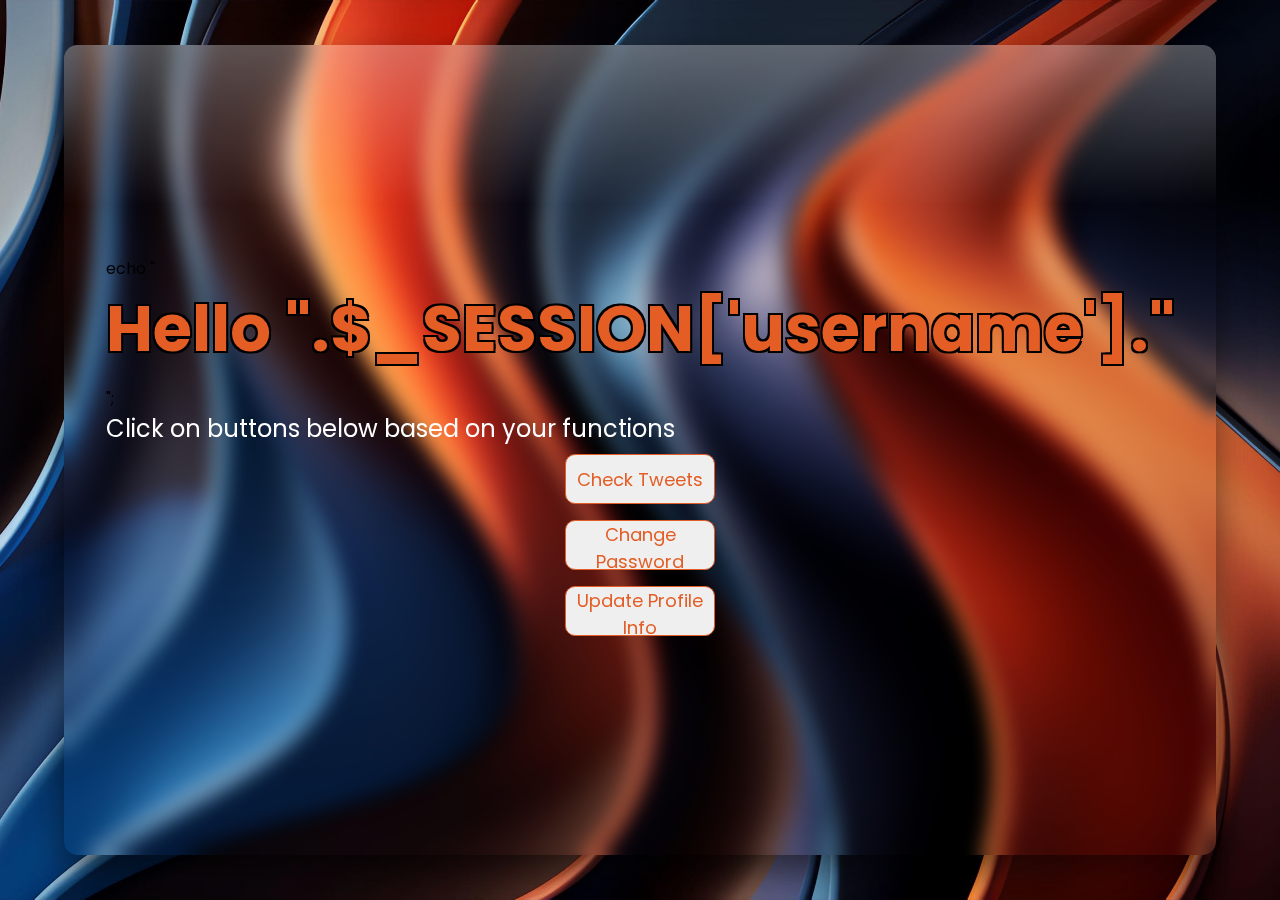
<file: normaluserpage.html>
<!--Authors: Shreyas Girisha, Bala Sai Chukkapalli-->
<?php
<!DOCTYPE html>
<html lang="en">
<head>
  <meta charset="UTF-8">
  <meta name="viewport" content="width=device-width, initial-scale=1.0">
  <title>User - ByteBuddies</title>
  <link rel="stylesheet" href="https://fonts.googleapis.com/css2?family=Poppins:wght@400;700&display=swap">
  <link rel="stylesheet" href="style.css">
</head>
<body>
  <div class="container">
    <div class="content">
      <div class="app-info">
        echo "<h1>Hello ".$_SESSION['username']."</h1>";
        <p>Click on buttons below based on your functions</p>
        <center>
        <a href = "#">
          <button>
            <span>Check Tweets</span>
          </button>
        </a><br>
        <a href = "#">
          <button>
            <span>Change Password</span>
          </button>
        </a><br>
        <a href = "#">
          <button>
            <span>Update Profile Info </span>
          </button>
        </a>
        </center>
      </div>
    </div>
  </div>
</body>
</html>
</file>
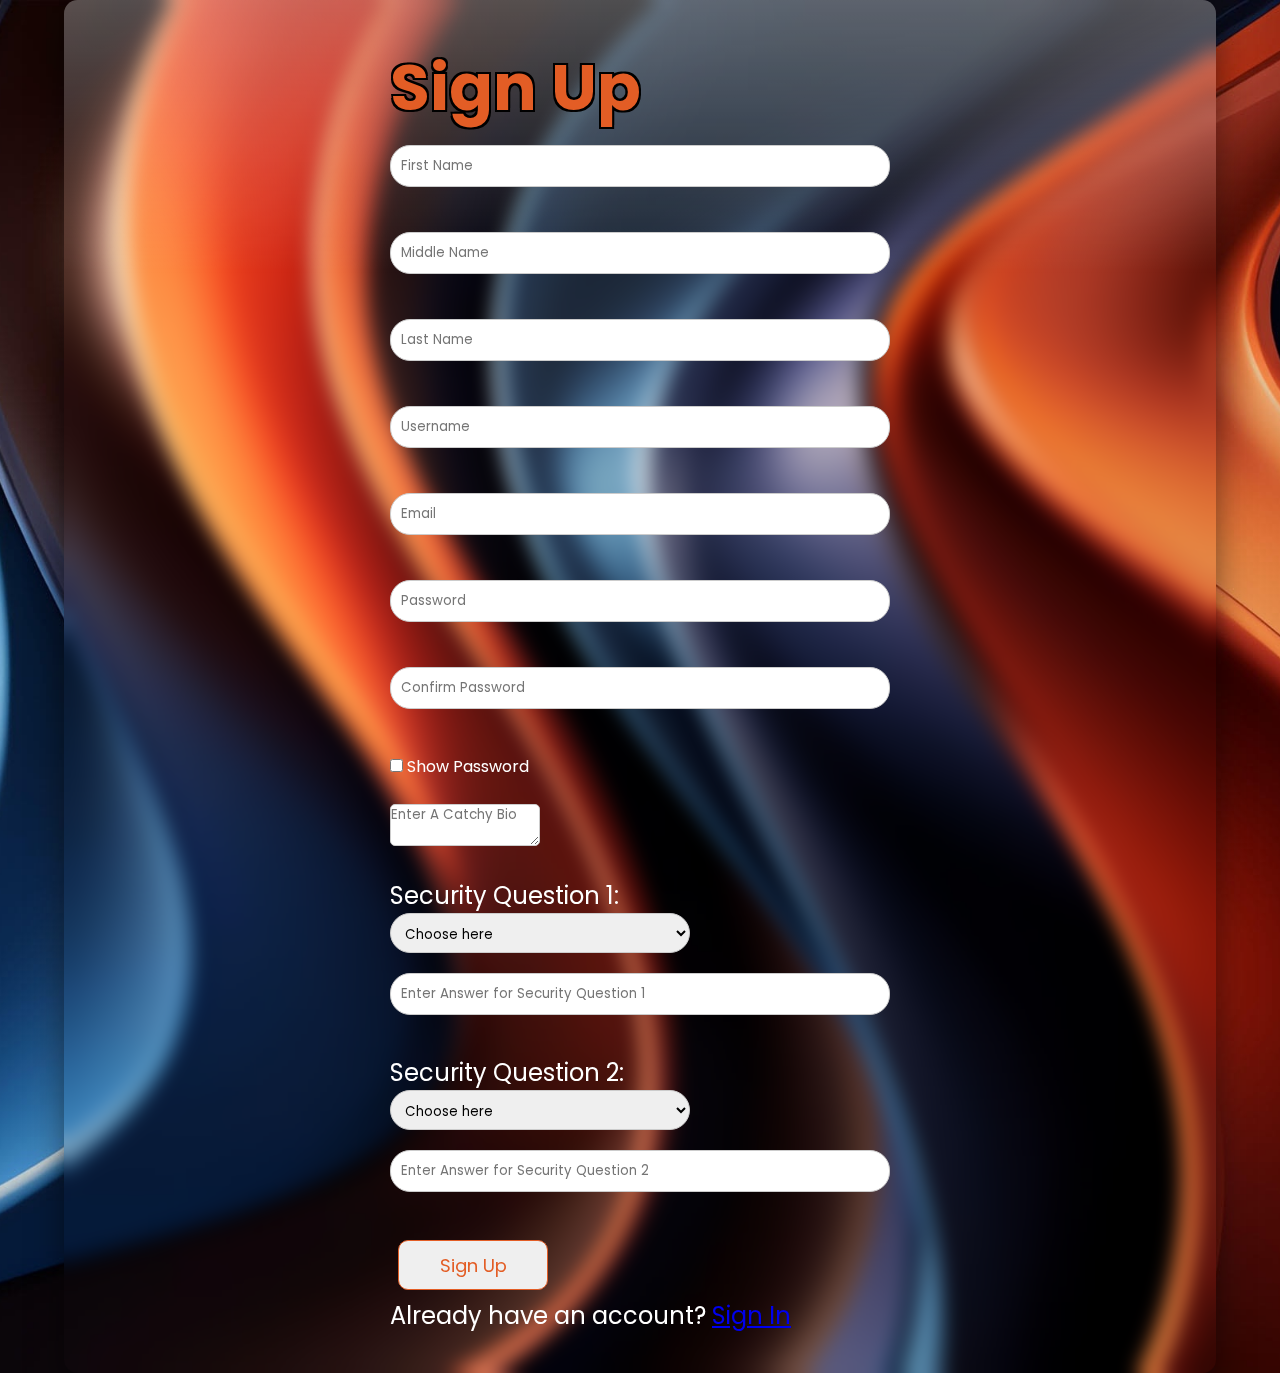
<file: signup.html>
<!DOCTYPE html>
<html lang="en">
<head>
    <meta charset="UTF-8">
    <meta name="viewport" content="width=device-width, initial-scale=1.0">
    <title>Sign Up - ByteBuddies</title>
    <link rel="stylesheet" href="style.css">
    <link rel="stylesheet" href="https://cdnjs.cloudflare.com/ajax/libs/font-awesome/5.15.3/css/all.min.css">
    <script>
        function togglePasswordVisibility() {
            var passwordField1 = document.getElementById("password"); 
            var passwordField2 = document.getElementById("cpassword");
            if (passwordField1.type === "password") {
                passwordField1.type = "text"; 
                passwordField2.type = "text"; 
            } 
            else {
                passwordField1.type = "password"; 
                passwordField2.type = "password";
            }
        } 
        document.addEventListener("DOMContentLoaded", function() {
            var textFields = document.querySelectorAll('.textfield.small');

            textFields.forEach(function(textField) {
                textField.addEventListener('focus', function() {
                    this.classList.remove('small');
                    this.classList.add('large');
                });

                textField.addEventListener('blur', function() {
                    if (this.value === '') {
                        this.classList.remove('large');
                        this.classList.add('small');
                    }
                });
            });
        });
    </script> 
</head>
<body>
    <div class="container">
        <div class="content">
            <h1>Sign Up</h1>
            <form method="post" action="addnewuser.php">
                <input class="textform" type="text" id="firstname" name="firstname" placeholder="First Name" required><br><br>
                <input class="textform" type="text" id="middlename" name="middlename" placeholder="Middle Name"><br><br>
                <input class="textform" type="text" id="lastname" name="lastname" placeholder="Last Name" required><br><br>
                <input class="textform" type="text" id="username" name="username" placeholder="Username" required><br><br>
                <input class="textform" type="email" id="email" name="email" placeholder="Email" required 
                pattern=" ^[\w.-]+@[\w-]+(.[\w-]+)*$" 
                title="Please enter valid email" 
                onchange="this.setCustomValidity(this.validity.patternMismatch?this.title: '');"><br><br>
                <input class="textform" type="password" id="password" name="password" placeholder="Password" required 
                pattern="^(?=.*[a-z])(?=.*[A-Z])(?=.*[0-9])(?=.*[!@#$%^&])[\w!@#$%^&]{8,}$"
                title="Password must have at least 8 characters with 1 special symbol !@#$%^& 1 number, 1 lowercase, and 1
UPPERCASE"
                onchange="this.setCustomValidity(this.validity.patternMismatch?this.title: ''); form.repassword.pattern = this.value;"><br><br>
                <input class="textform" type="password" id="cpassword" name="cpassword" placeholder="Confirm Password" required
                pattern="^(?=.*[a-z])(?=.*[A-Z])(?=.*[0-9])(?=.*[!@#$%^&])[\w!@#$%^&]{8,}$"
                title="Password must have at least 8 characters with 1 special symbol !@#$%^& 1 number, 1 lowercase, and 1
UPPERCASE"
                onchange="this.setCustomValidity(this.validity.patternMismatch?this.title: ''); form.repassword.pattern = this.value;"><br><br>
                <input type="checkbox" onclick="togglePasswordVisibility()"> <label class="showpassword">Show Password</label> <br><br>
                <textarea class="textfield small" type="text" id="bio" name="bio" placeholder="Enter A Catchy Bio" rows="2" required></textarea><br><br>
                
                <div class="nameflex">
		    <div class="dropdown">
			<p class="lbl">Security Question 1:</p>
			<select class="item5 textform" name="securityquestion1" id="securityquestion1" required>
			    <option value="" selected disabled hidden>Choose here</option>
			    <option value="What is your mother's maiden name?">What is your mother's maiden name?</option>
			    <option value="What is the name of your first pet?">What is the name of your first pet?</option>
			    <option value="What city were you born in?">What city were you born in?</option>
			    <option value="What is your favorite movie?">What is your favorite movie?</option>
			    <option value="What is the name of your favorite teacher?">What is the name of your favorite teacher?</option>
			</select><br>
			<input class="textform" type="text" id="securityanswer1" name="securityanswer1" placeholder="Enter Answer for Security Question 1" required><br>
		    </div>
		    <div class="dropdown">
			<p class="lbl">Security Question 2:</p>
			<select class="item5 textform" name="securityquestion2" id="securityquestion2" required>
			    <option value="" selected disabled hidden>Choose here</option>
			    <option value="What is your mother's maiden name?">What is your mother's maiden name?</option>
			    <option value="What is the name of your first pet?">What is the name of your first pet?</option>
			    <option value="What city were you born in?">What city were you born in?</option>
			    <option value="What is your favorite movie?">What is your favorite movie?</option>
			    <option value="What is the name of your favorite teacher?">What is the name of your favorite teacher?</option>
			</select><br>
			<input class="textform" type="text" id="securityanswer2" name="securityanswer2" placeholder="Enter Answer for Security Question 2" required><br>
		    </div>
		</div>

                <button type="submit"><span>Sign Up</span></button>
            </form>
            <p>Already have an account? <a href="loginform.php">Sign In</a></p>
        </div>
    </div>
</body>
</html>
</file>
<file: style.css>
/*Authors: Shreyas Girisha, Bala Sai Chukkapalli*/
 
 @import url('https://fonts.googleapis.com/css2?family=Poppins:wght@400;700&display=swap');


    * {
      margin: 0;
      padding: 0;
      box-sizing: border-box;
      font-family: 'Poppins', sans-serif;
    }


    /* Show content for non-mobile devices */
    @media screen and (min-width: 350px) {
      body {
        display: flex;
        justify-content: center;
        align-items: center;
        min-height: 100vh;
        background-image: url(background1.jpg);
        background-size: cover;
        background-position: center;
      }


      .container {
        position: relative;
        display: flex;
        flex-direction: column;
        justify-content: center;
        align-items: center;
        width: 90%;
        min-height: 90vh;
        border-radius: 1.5vh;
        border-width: 2px;
        border-color: rgba(255, 255, 255, 0.1);
        padding: 40px;
        /* Original background */
        background: linear-gradient(to right, #FFA500, #FF6347);
        /* Orange gradient */
        /* Reflective effect */
        background-image: linear-gradient(rgba(255, 255, 255, 0.3), rgba(255, 255, 255, 0));
        /* Reflective overlay */
        background-size: 100% 20%;
        /* Size and position of the reflective overlay */
        background-repeat: no-repeat;
        background-position: 0 0;
        box-shadow: 0 15px 35px rgba(0, 0, 0, 0.5);
        backdrop-filter: blur(10px);
      }




      h1 {
	  font-size: 4rem;
	  color: #e35d25;
	  margin-bottom: 10px;
	  text-shadow: 
	    -2px -2px 0 #000,  
	     2px -2px 0 #000,
	    -2px  2px 0 #000,
	     2px  2px 0 #000;
	}

      p {
        font-size: 1.5rem;
        color: #fff;
      }


      button {
        display: inline-block;
        width: 150px;
        height: 50px;
        border-radius: 10px;
        border: 1px solid #e35d25;
        position: relative;
        overflow: hidden;
        margin: 0.5rem;
        transition: all 0.5s ease-in;
        z-index: 1;
        cursor: pointer;
      }


      button::before,
      button::after {
        content: '';
        position: absolute;
        top: 0;
        width: 0;
        height: 100%;
        transform: skew(15deg);
        transition: all 0.25s;
        overflow: hidden;
        z-index: -1;
      }


      button::before {
        left: -10px;
        background: #c94814;
      }


      button::after {
        right: -10px;
        background: #c94814;
      }


      button:hover::before,
      button:hover::after {
        width: 58%;
      }


      button:hover span {
        color: #fff;
        transition: 0.25s;
      }


      button span {
        color: #e35d25;
        font-size: 18px;
        transition: all 0.25s ease-in;
      }


      .textform {
        width: 500px;
        border: 1px solid #ccc;
        border-radius: 20px;
        padding: 10px;
        margin-bottom: 20px;
        flex: auto;
      }


      .textfield.small {
        width: 150px;
        /* Set small width */
        border: 1px solid #ccc;
        border-radius: 5px;
      }


      .textfield.large {
        width: 300px;
        /* Set large width */
      }


      .textfield.small:hover {
        width: 300px;
        /* Set default width */
        transition: width 0.3s ease;
        /* Add transition for smooth expansion */
      }


      .textform.small {
        width: 200px;
        /* Set small width */
        height: 100px;
        /* Set small height */
        border: 1px solid #ccc;
        border-radius: 5px;
        padding: 10px;
      }


      .textform.large {
        width: 300px;
        /* Set large width */
        height: 200px;
        /* Set large height */
      }


      .textform.small:hover {
        width: 300px;
        /* Set default width */
        height: 100px;
        /* Set default height */
        transition: width 0.5s ease, height 0.3s ease;
        /* Add transition for smooth expansion */
      }


      /* Additional styles for dropdown menus */
      .dropdown {
        width: 100%;
        margin-bottom: 20px;
      }


      .dropdown select {
        width: 300px;
        height: 40px;
        border: 1px solid #ccc;
        border-radius: 30px;
        padding: 10px;
      }


      .nameflex1,
      .nameflex3 {
        display: flex;
        margin: 1em;
      }


      .item {
        margin: 1em;
        padding: 0.5em;
        width: 200px;
        background-color: #ffffff;
        color: black;
      }


      .namesflex2 {
        width: 250px;
        display: flex;
        justify-content: flex-start;
        margin: 1em;
      }


      .items {
        margin: 1em;
        padding: 0.5em;
        width: 200px;
        background-color: #ffffff;
        color: black;
      }


      .showpassword {
        color: white;
        margin-top: 2.7%;
      }
      .lbl {
        color: white;
      }


      .dropdown {
        color: white;
      }
      .item5 {
        width: auto;
        height: 50px;
      }


      .item1 {
        width: 300px;
        height: 35px;
        border: 1px solid #ccc;
        border-radius: 20px;
      }
      
      nav ul {
    display: flex;
    list-style: none;
    margin-bottom: 40px;
  }

  nav ul li {
    margin: 0 10px;
  }

  nav ul li a {
    text-decoration: none;
    color: #fff;
    font-weight: 700;
    padding: 10px 20px;
    border-radius: 5px;
    transition: background-color 0.3s ease;
  }

  nav ul li a:hover {
    background-color: rgba(255, 255, 255, 0.2);
  }
  
  .nav-capsule {
  background-color: #bd4211; /* Orange color */
  border-radius: 25px; /* Adjust as needed */
  padding: 10px 20px; /* Adjust padding as needed */
  margin-bottom: 20px;
  display: flex; /* Use flexbox */
  justify-content: center; /* Center horizontally */
}

.nav-capsule ul {
  list-style: none;
  margin: 0;
  padding: 0;
}

.nav-capsule ul li {
  margin-right: 10px; /* Adjust spacing between links as needed */
}

.nav-capsule ul li:last-child {
  margin-right: 0; /* Remove margin from last child to avoid extra space */
}

.nav-capsule ul li a {
  text-decoration: none;
  color: #fff;
  font-weight: 700;
  padding: 5px 10px; /* Adjust padding as needed */
  border-radius: 20px; /* Adjust as needed */
}

.nav-capsule ul li a:hover {
  background-color: rgba(255, 255, 255, 0.2);
}
    }
</file>
